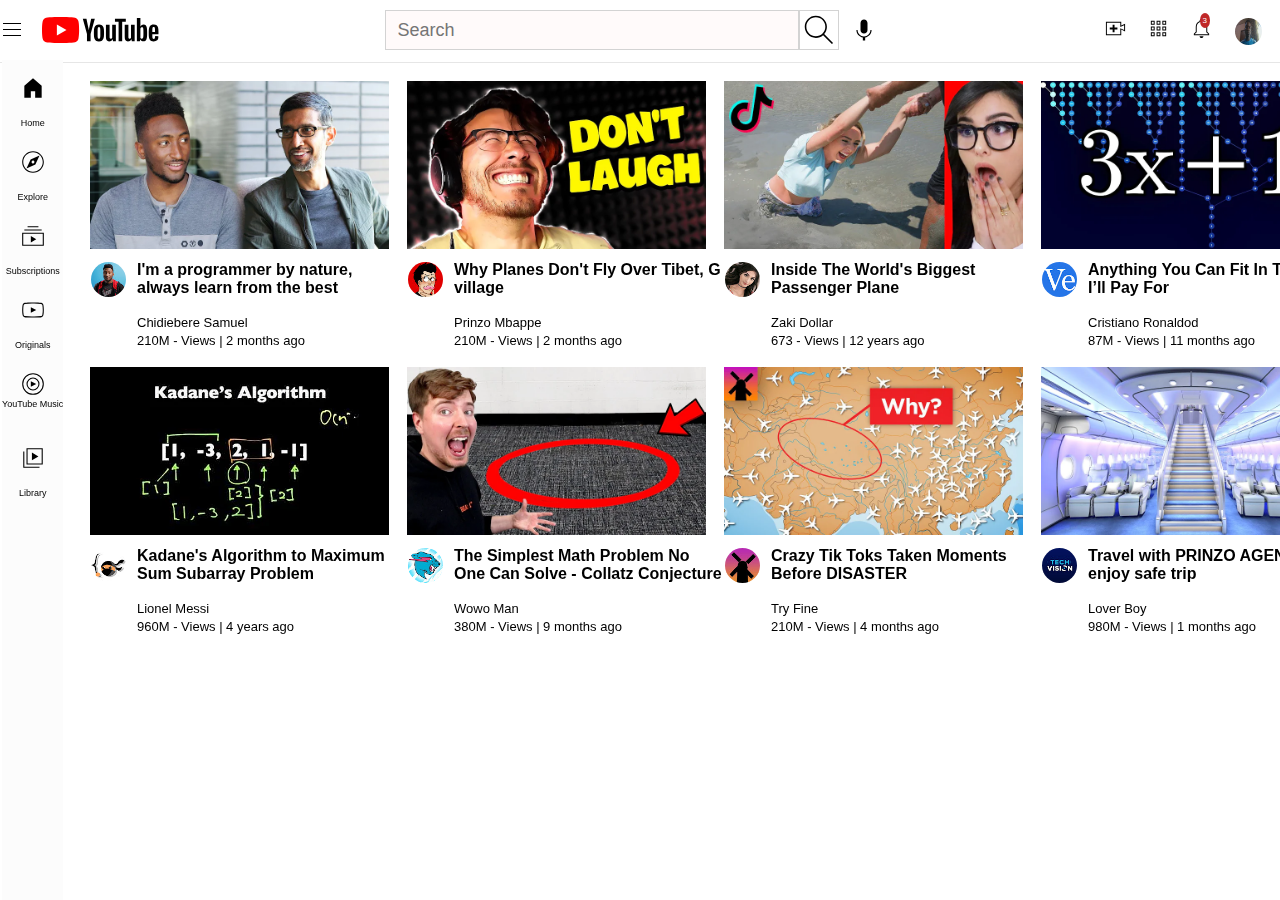
<file: yutube htm - css/Index.html>
<!DOCTYPE html>
<html lang="en">
<head>
  <meta charset="UTF-8">
  <meta name="viewport" content="width=device-width, initial-scale=1.0">
  <title>YOUTUBE | Welcome</title>
  <link rel="stylesheet" href="style.css">
</head>

<body>
  <!--------------------------------------HEADER--------------------------------------------------------->
  <div id="header">
    <div class="header-left">
      <img src="image/hamburger-menu.svg" class="menu" >
      <img src="image/youtube-logo.svg" class="logo" >
    </div>

    <div class="header-middle">
      <input type="text" placeholder="Search">
      <img src="image/search.svg" class="search-icon">
      <img src="image/voice-search-icon.svg" class="voice">
    </div>

    <div class="header-right">
      <div class="header-right-container">
        <img src="image/upload.svg" class="upload">
      </div>
      <div class="header-right-container">
        <img src="image/youtube-apps.svg" class="apps">
      </div>
      <div class="notification">
        <div class="notifications-num">3</div>
        <img src="image/notifications.svg" class="notification-img">
      </div>
      <div class="Channel-Pic">
        <img src="image/Channel-Pic.jpg" class="Channel-Pic">
      </div>
    </div>
  </div> 
  

  <!-----------------------------------------SIDE BAR--------------------------------------------------------------------->

  <nav id="sidebar">
    <div class="home">
      <img src="image/home.svg" class="home-img">
      <p class="home-img">Home</p>
    </div>

    <div class="explore">
      <img src="image/explore.svg" class="explore-img">
      <p class="explore-img">Explore</p>
    </div>

    <div class="subscription">
      <img src="image/subscriptions.svg" class="sub-img">
      <p class="sub-img">Subscriptions</p>
    </div>

    <div class="Origin">
      <img src="image/originals.svg" class="origin-img">
      <p class="origin-img">Originals</p>
    </div>

    <div class="music">
      <img src="image/youtube-music.svg" class="music-img">
      <p class="music">YouTube Music</p>
    </div>

    <div class="library">
      <img src="image/library.svg" class="lib-img">
      <p class="lib-img">Library</p>
    </div>

  </nav>

<!----------------------------------MAIN CONTENT------------------------------------------------------------>

<div id="main-content">
  <div class="main">
    <div class="content">
      <div class="content-top">
        <img src="image/thumbnail-1.webp" class="content-top-img">
      </div>
      <div class="content-bottom">
        <div class="content-bottom-left">
          <img src="image/channel-1.jpeg" class="content-bottom-left-img" style="height: 35px;">
        </div>
        <div class="content-bottom-right">
          <h4>I'm a programmer by nature, always learn from the best </h4>
          <p>
          <span>
            Chidiebere Samuel <br>
            210M - Views | 2 months ago
          </span> 
          </p>
        </div>

      </div>
    </div>
  </div>

  <div class="main">
    <div class="content">
      <div class="content-top">
        <img src="image/thumbnail-2.webp" class="content-top-img">
      </div>
      <div class="content-bottom">
        <div class="content-bottom-left">
          <img src="image/channel-2.jpeg" class="content-bottom-left-img" style="height: 35px;">
        </div>
        <div class="content-bottom-right">
          <h4>
            Why Planes Don't Fly Over Tibet, G village </h4>
          <p>
          <span>
            Prinzo Mbappe <br>
            210M - Views | 2 months ago
          </span> 
          </p>
        </div>

      </div>
    </div>
  </div>

  <div class="main">
    <div class="content">
      <div class="content-top">
        <img src="image/thumbnail-3.webp" class="content-top-img">
      </div>
      <div class="content-bottom">
        <div class="content-bottom-left">
          <img src="image/channel-3.jpeg" class="content-bottom-left-img" style="height: 35px;">
        </div>
        <div class="content-bottom-right">
          <h4>
            Inside The World's Biggest Passenger Plane
          </h4>
          <p>
          <span>
            Zaki Dollar <br>
            673 - Views | 12 years ago
          </span> 
          </p>
        </div>

      </div>
    </div>
  </div>

  <div class="main">
    <div class="content">
      <div class="content-top">
        <img src="image/thumbnail-4.webp" class="content-top-img">
      </div>
      <div class="content-bottom">
        <div class="content-bottom-left">
          <img src="image/channel-4.jpeg" class="content-bottom-left-img" style="height: 35px;">
        </div>
        <div class="content-bottom-right">
          <h4>
            Anything You Can Fit In The Circle I’ll Pay For
          </h4>
          <p>
          <span>
            Cristiano Ronaldod <br>
            87M - Views | 11 months ago
          </span> 
          </p>
        </div>

      </div>
    </div>
  </div>

  <br>

</div>



<div id="main-content">
  <div class="main">
    <div class="content">
      <div class="content-top">
        <img src="image/thumbnail-5.webp" class="content-top-img">
      </div>
      <div class="content-bottom">
        <div class="content-bottom-left">
          <img src="image/channel-5.jpeg" class="content-bottom-left-img" style="height: 35px;">
        </div>
        <div class="content-bottom-right">
          <h4>
            Kadane's Algorithm to Maximum Sum Subarray Problem
          </h4>
          <p>
          <span>
            Lionel Messi <br>
            960M - Views | 4 years ago
          </span> 
          </p>
        </div>

      </div>
    </div>
  </div>

  <div class="main">
    <div class="content">
      <div class="content-top">
        <img src="image/thumbnail-6.webp" class="content-top-img">
      </div>
      <div class="content-bottom">
        <div class="content-bottom-left">
          <img src="image/channel-6.jpeg" class="content-bottom-left-img" style="height: 35px;">
        </div>
        <div class="content-bottom-right">
          <h4>
            The Simplest Math Problem No One Can Solve - Collatz Conjecture </h4>
          <p>
          <span>
            Wowo Man <br>
            380M - Views | 9 months ago
          </span> 
          </p>
        </div>

      </div>
    </div>
  </div>

  <div class="main">
    <div class="content">
      <div class="content-top">
        <img src="image/thumbnail-7.webp" class="content-top-img">
      </div>
      <div class="content-bottom">
        <div class="content-bottom-left">
          <img src="image/channel-7.jpeg" class="content-bottom-left-img" style="height: 35px;">
        </div>
        <div class="content-bottom-right">
          <h4>Crazy Tik Toks Taken Moments Before DISASTER </h4>
          <p>
          <span>
            Try Fine <br>
            210M - Views | 4 months ago
          </span> 
          </p>
        </div>

      </div>
    </div>
  </div>

  <div class="main">
    <div class="content">
      <div class="content-top">
        <img src="image/thumbnail-8.webp" class="content-top-img">
      </div>
      <div class="content-bottom">
        <div class="content-bottom-left">
          <img src="image/channel-8.jpeg" class="content-bottom-left-img" style="height: 35px;">
        </div>
        <div class="content-bottom-right">
          <h4>Travel with PRINZO AGENCY and enjoy safe trip</h4>
          <p>
          <span>
            Lover Boy <br>
            980M - Views | 1 months ago
          </span> 
          </p>
        </div>

      </div>
    </div>
  </div>

  <br>

</div>


</body>
</html>
</file>
<file: yutube htm - css/style.css>
*{
  margin: 0px;
  padding: 0px;
}

body{
  font-family: sans-serif;
  background-color: white;
}

/*header*/

#header{
  display: flex;
  align-items: center;
  justify-content: space-between;
  margin: 0px;
  padding-top: 10px;
  border-bottom: 1px solid rgb(230, 230, 230);
  padding-bottom: 12px;
  

}

.header-left{
  display: flex;
  align-items: center;
}

.menu{
  height: 24px;
  margin-right: 18px;
}

.logo{
  height: 26px;

}

.header-middle{
  display: flex;
  flex-direction: 1fr;
  align-items: center;
}

.header-middle input{
  background: rgb(255, 250, 250);
  height: 38px;
  padding-left: 12px;
  border: 1px solid lightgray;
  width: 400px;
  font-size: 18px;

}

.search-icon{
  height: 38px;
  border: 1px solid lightgray;
}

.voice{
  height: 28px;
  border: 1px solid white;
  border-radius: 50%;
  margin-left: 10px;
}

.header-right{
  display: flex;
  align-items: center;
}

.notification-img,
.upload,
.apps{
  height: 23px;
  margin-right: 20px;
}

.Channel-Pic{
  height: 27px;
  border: 1px solid white;
  border-radius: 50%;
  width: 27px;
  margin-right: 18px;

}



.notifications-num{
  position: absolute;
  top: 13px;
  right: 70px;
  color: white;
  background-color: rgb(192, 40, 40);
  border-radius: 50%;
  padding: 3px;
  font-size: 8px;
  font-size: 8px;
}


/*SIDEBAR*/
#sidebar{
  display: flex;
  flex-direction: column;
  background: rgb(252, 252, 252);
  text-align: center;
  position: fixed;
  top: 60px;
  bottom: 0px;
  left: 0;
  font-size: 9px;
  margin-left: 2px;
  margin-right: 2px;
}

.home-img,
.explore-img,
.sub-img,
.origin-img,
.music-img,
.lib-img{
  height: 26px;
  padding-top: 15px;
}

.library,
.explore,
.subscription,
.music,
.Origin,
.home{
  height: 74px;
}

.library:hover,
.explore:hover,
.subscription:hover,
.music:hover,
.Origin:hover,
.home:hover{
  height: 74px;
  background-color: rgb(243, 238, 238);
  cursor: pointer;
}

/*MAIN CONTENT*/
#main-content{
  margin-left: 90px;
  margin-top: 18px;
  display: flex;
  position: relative;
  
}

.main{
  display: flex;
  align-items: center;
  justify-content: space-between;
  flex-direction: row;
}

.content-bottom{
  display: flex;
  margin-top: 8px;

}

.content-top-img{
  height: 168px;
}

.content-bottom-left-img{
  border: 1px solid white;
  border-radius: 50%;
}

.content-bottom-left{
  position: relative;
}

.content-bottom-right h4{
  width: 270px;
  padding-bottom: 16px;
  font-size: 16px;
  font-weight: 550;
}

.content-bottom-right span{
  font-size: 13px;
}

.content-bottom-right{
  margin-left: 10px;
}

.time{
  position: absolute;
  background: rgb(36, 35, 35);
  color: white;
  bottom: 400px;
  right: 932px;
  padding: 5px;
  font-size: 12px;
}

.time1{
  position: absolute;
  background: rgb(36, 35, 35);
  color: white;
  bottom: 400px;
  right: 92px;
  padding: 5px;
  font-size: 12px; 
}
</file>
